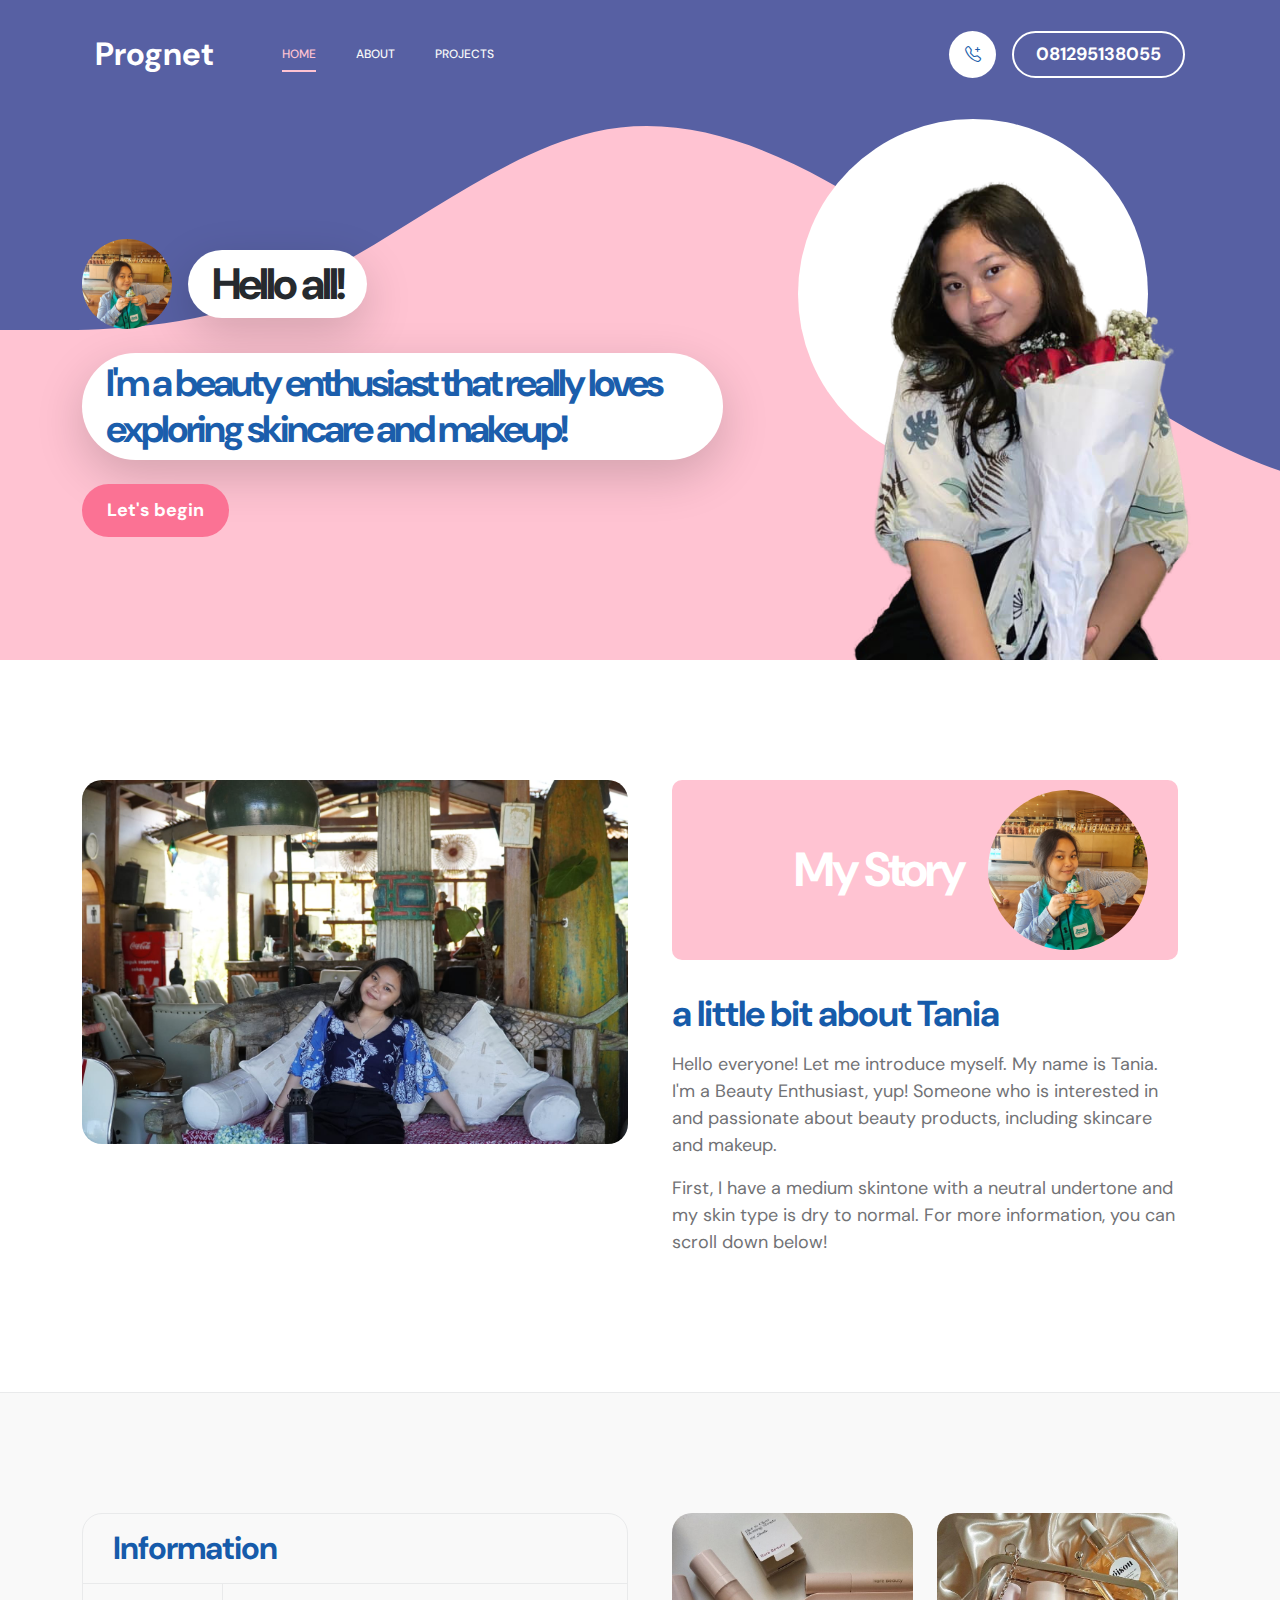
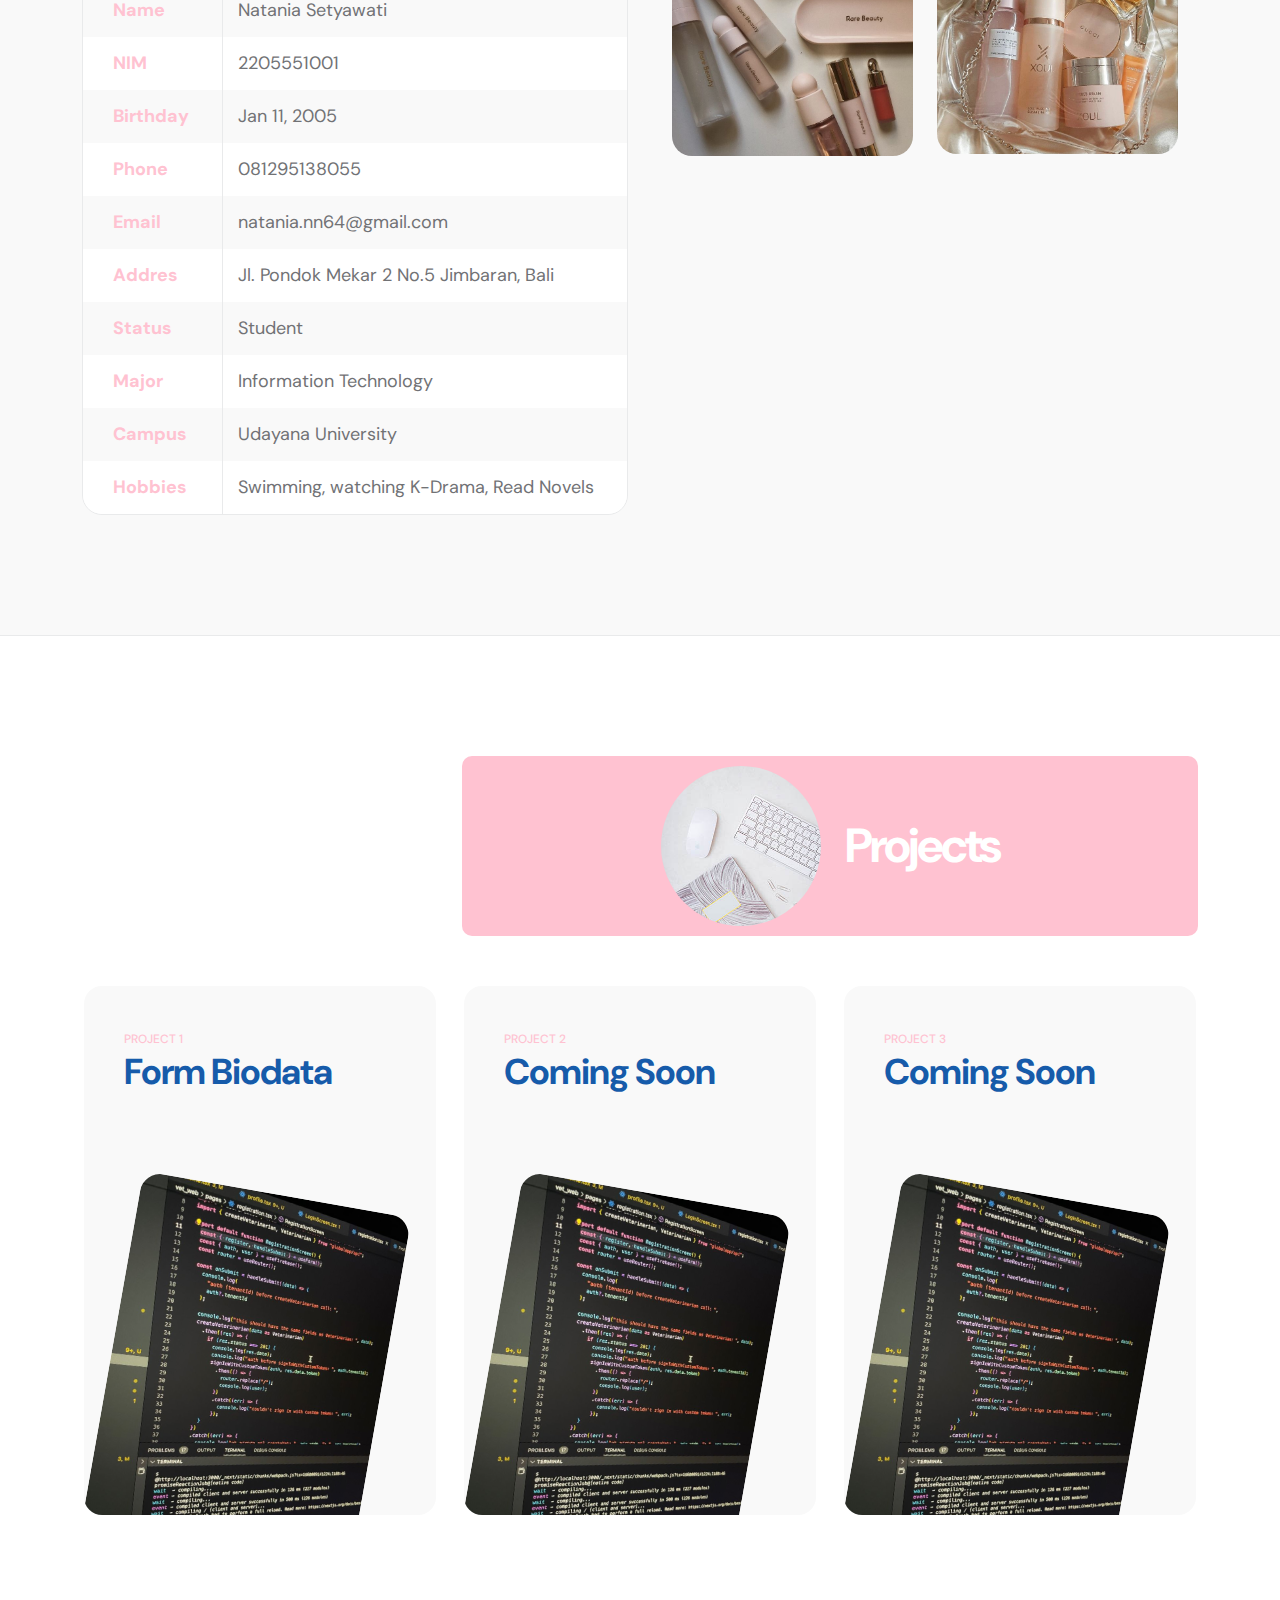
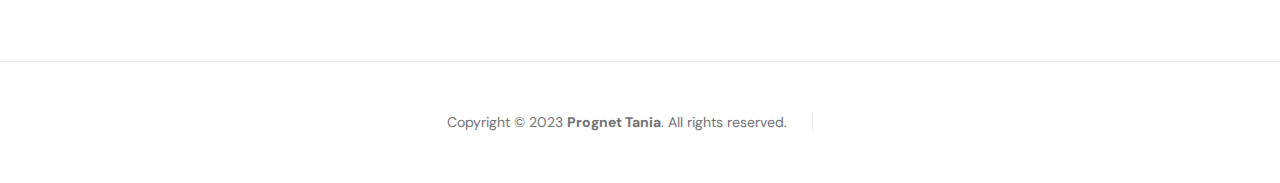
<file: index.html>
<!doctype html>
<html lang="en">
    <head>
        <meta charset="utf-8">
        <meta name="viewport" content="width=device-width, initial-scale=1">

        <meta name="description" content="">
        <meta name="author" content="TemplateMo">

        <title>Natania - Prognet</title>

        <!-- CSS FILES -->
        <link rel="preconnect" href="https://fonts.googleapis.com">
        
        <link rel="preconnect" href="https://fonts.gstatic.com" crossorigin>
        
        <link href="https://fonts.googleapis.com/css2?family=DM+Sans:wght@400;500;700&display=swap" rel="stylesheet">

        <link href="css/bootstrap.min.css" rel="stylesheet">

        <link href="css/bootstrap-icons.css" rel="stylesheet">

        <link href="css/magnific-popup.css" rel="stylesheet">

        <link href="css/templatemo-first-portfolio-style.css" rel="stylesheet">
        
<!--

TemplateMo 578 First Portfolio

https://templatemo.com/tm-578-first-portfolio

-->
    </head>
    
    <body>

        <section class="preloader">
            <div class="spinner">
                <span class="spinner-rotate"></span>    
            </div>
        </section>

        <nav class="navbar navbar-expand-lg">
            <div class="container">

                <button class="navbar-toggler" type="button" data-bs-toggle="collapse" data-bs-target="#navbarNav" aria-controls="navbarNav" aria-expanded="false" aria-label="Toggle navigation">
                    <span class="navbar-toggler-icon"></span>
                </button>

                <a href="index.html" class="navbar-brand mx-auto mx-lg-0">Prognet</a>

                <div class="d-flex align-items-center d-lg-none">
                    <i class="navbar-icon bi-telephone-plus me-3"></i>
                    <a class="custom-btn btn" href="#section_5">
                        081295138055
                    </a>
                </div>

                <div class="collapse navbar-collapse" id="navbarNav">
                    <ul class="navbar-nav ms-lg-5">
                        <li class="nav-item">
                            <a class="nav-link click-scroll" href="#section_1">Home</a>
                        </li>

                        <li class="nav-item">
                            <a class="nav-link click-scroll" href="#section_2">About</a>
                        </li>

                        <li class="nav-item">
                            <a class="nav-link click-scroll" href="#section_3">Projects</a>
                        </li>
                    </ul>

                    <div class="d-lg-flex align-items-center d-none ms-auto">
                        <i class="navbar-icon bi-telephone-plus me-3"></i>
                        <a class="custom-btn btn" href="#section_5">
                            081295138055
                        </a>
                    </div>
                </div>

            </div>
        </nav>

        <main>

            <section class="hero d-flex justify-content-center align-items-center" id="section_1">
                <div class="container">
                    <div class="row">

                        <div class="col-lg-7 col-12">
                            <div class="hero-text">
                                <div class="hero-title-wrap d-flex align-items-center mb-4">
                                    <img src="images/tania1.jpg" class="avatar-image avatar-image-large img-fluid" alt="">

                                    <h1 class="hero-title ms-3 mb-0">Hello all!</h1>
                                </div>

                                <h2 class="mb-4">I'm a beauty enthusiast that really loves exploring skincare and makeup!</h2>
                                <p class="mb-4"><a class="custom-btn btn custom-link" href="#section_2">Let's begin</a></p>
                            </div>
                        </div>

                        <div class="col-lg-5 col-12 position-relative">
                            <div class="hero-image-wrap"></div>
                            <img src="images/22.png" class="hero-image img-fluid" alt="">
                        </div>

                    </div>
                </div>

                <svg xmlns="http://www.w3.org/2000/svg" viewBox="0 0 1440 320"><path fill="#535da1" fill-opacity="1" d="M0,160L24,160C48,160,96,160,144,138.7C192,117,240,75,288,64C336,53,384,75,432,106.7C480,139,528,181,576,208C624,235,672,245,720,240C768,235,816,213,864,186.7C912,160,960,128,1008,133.3C1056,139,1104,181,1152,202.7C1200,224,1248,224,1296,197.3C1344,171,1392,117,1416,90.7L1440,64L1440,0L1416,0C1392,0,1344,0,1296,0C1248,0,1200,0,1152,0C1104,0,1056,0,1008,0C960,0,912,0,864,0C816,0,768,0,720,0C672,0,624,0,576,0C528,0,480,0,432,0C384,0,336,0,288,0C240,0,192,0,144,0C96,0,48,0,24,0L0,0Z"></path></svg>
            </section>


            <section class="about section-padding" id="section_2">
                <div class="container">
                    <div class="row">

                        <div class="col-lg-6 col-12">
                            <img src="images/tania5.jpg" class="about-image img-fluid" alt="">
                        </div>

                        <div class="col-lg-6 col-12 mt-5 mt-lg-0">
                            <div class="about-thumb">

                                <div class="section-title-wrap d-flex justify-content-end align-items-center mb-4">
                                    <h2 class="text-white me-4 mb-0">My Story</h2>

                                    <img src="images/tania1.jpg" class="avatar-image img-fluid" alt="">
                                </div>

                                <h3 class="pt-2 mb-3">a little bit about Tania</h3>

                                <p>Hello everyone! Let me introduce myself. My name is Tania.</a> I'm a Beauty Enthusiast, yup! Someone who is interested in and passionate about beauty products, including skincare and makeup.</a></p>

                                <p>First, I have a medium skintone with a neutral undertone and my skin type is dry to normal. For more information, you can scroll down below!</a></p>
                            </div>
                        </section>

            <section class="featured section-padding">
                <div class="container">
                    <div class="row">
                        <div class="col-lg-6 col-12">
                            <div class="profile-thumb">
                                <div class="profile-title">
                                    <h4 class="mb-0">Information</h4>
                                </div>

                                <div class="profile-body">
                                    <p>
                                        <span class="profile-small-title">Name</span> 
                                        <span>Natania Setyawati</span>
                                    </p>
                                    
                                    <p>
                                        <span class="profile-small-title">NIM</span> 
                                         <span><a href="tel: 305-240-9671">2205551001</a></span>
                                    </p>

                                    <p>
                                        <span class="profile-small-title">Birthday</span> 
                                        <span>Jan 11, 2005</span>
                                    </p>

                                    <p>
                                        <span class="profile-small-title">Phone</span> 
                                         <span><a href="tel: 081295138055">081295138055</a></span>
                                    </p>

                                    <p>
                                        <span class="profile-small-title">Email</span> 
                                        <span><a href="mailto:natania.nn64@gmail.com">natania.nn64@gmail.com</a></span>
                                    </p>

                                    <p>
                                        <span class="profile-small-title">Addres</span> 
                                        <span><a href="mailto:natania.nn64@gmail.com">Jl. Pondok Mekar 2 No.5 Jimbaran, Bali</a></span>
                                    </p>

                                    <p>
                                        <span class="profile-small-title">Status</span> 
                                        <span><a href="mailto:natania.nn64@gmail.com">Student</a></span>
                                    </p>

                                    <p>
                                        <span class="profile-small-title">Major</span> 
                                        <span><a href="mailto:natania.nn64@gmail.com">Information Technology</a></span>
                                    </p>

                                    <p>
                                        <span class="profile-small-title">Campus</span> 
                                        <span><a href="mailto:natania.nn64@gmail.com">Udayana University</a></span>
                                    </p>


                                    <p>
                                        <span class="profile-small-title">Hobbies</span> 
                                        <span><a href="mailto:natania.nn64@gmail.com">Swimming, watching K-Drama, Read Novels</a></span>
                                    </p>
                                </div>
                            </div>
                        </div>
                        <div class="col-lg-6 col-12 mt-5 mt-lg-0">
                            <div class="about-thumb">
                                <div class="row">
                                    
                                    <div class="col-lg-6 col-6">
                                        <img src="images/rare.jpeg" class="about-image img-fluid" alt="">
                                    </div>

                                    <div class="col-lg-6 col-6">
                                        <img src="images/rare 2.jpeg" class="about-image img-fluid" alt="">
                                    </div>
                                </div>
                            </div>
                        </div>
                    </div>
                </div>
            </section>   

            <section class="projects section-padding" id="section_3">
                <div class="container">
                    <div class="row">

                        <div class="col-lg-8 col-md-8 col-12 ms-auto">
                            <div class="section-title-wrap d-flex justify-content-center align-items-center mb-4">
                                <img src="images/white-desk-work-study-aesthetics.jpg" class="avatar-image img-fluid" alt="">

                                <h2 class="text-white ms-4 mb-0">Projects</h2>
                            </div>
                        </div>

                        <div class="clearfix"></div>
                        <!-- Bagian pada halaman utama -->
<div class="col-lg-4 col-md-6 col-12">
    <div class="projects-thumb">
        <div class="projects-info">
            <small class="projects-tag">Project 1</small>
            <h3 class="projects-title">Form Biodata</h3>
        </div>
        <a href="biodata.html" class="popup-image">
            <img src="images/Workin.jpeg" class="projects-image img-fluid" alt="">
        </a>
    </div>
</div>
                        <div class="col-lg-4 col-md-6 col-12">
                            <div class="projects-thumb">
                                <div class="projects-info">
                                    <small class="projects-tag">Project 2</small>

                                    <h3 class="projects-title">Coming Soon</h3>
                                </div>

                                <a href="images/Workin.jpeg" class="popup-image">
                                    <img src="images/Workin.jpeg" class="projects-image img-fluid" alt="">
                                </a>
                            </div>
                        </div>

                        <div class="col-lg-4 col-md-6 col-12">
                            <div class="projects-thumb">
                                <div class="projects-info">
                                    <small class="projects-tag">Project 3</small>

                                    <h3 class="projects-title">Coming Soon</h3>
                                </div>

                                <a href="images/Workin.jpeg" class="popup-image">
                                    <img src="images/Workin.jpeg" class="projects-image img-fluid" alt="">
                                </a>
                            </div>
                        </div>

                    </div>
                </div>
            </section>

        </main>

        <footer class="site-footer">
            <div class="container">
                <div class="row">

                    <div class="col-lg-12 col-12">
                        <div class="copyright-text-wrap">
                            <p class="mb-0">
                                <span class="copyright-text">Copyright © 2023 <a href="#">Prognet Tania</a>. All rights reserved.</span>
                            </p>
                        </div>
                    </div>

                </div>
            </div>
        </footer>

        <!-- JAVASCRIPT FILES -->
        <script src="js/jquery.min.js"></script>
        <script src="js/bootstrap.min.js"></script>
        <script src="js/jquery.sticky.js"></script>
        <script src="js/click-scroll.js"></script>
        <script src="js/jquery.magnific-popup.min.js"></script>
        <script src="js/magnific-popup-options.js"></script>
        <script src="js/custom.js"></script>
        <script src="js/form-validation.js"></script>

    </body>
</html>
</file>
<file: css/templatemo-first-portfolio-style.css>
/*

TemplateMo 578 First Portfolio

https://templatemo.com/tm-578-first-portfolio

*/

/*---------------------------------------
  CUSTOM PROPERTIES ( VARIABLES )             
-----------------------------------------*/
:root {
  --white-color: #ffffff;
  --primary-color: #fb6f92; /* Ubah ke #fb6f92 */
  --secondary-color: #ffc2d1; /* Ubah ke #ffc2d1 */
  --section-bg-color: #f9f9f9;
  --dark-color: #165baa; /* Ubah ke #ac573d */
  --p-color: #717275;
  --border-color: #e9eaeb;
  --featured-border-color: #fb6f92;

  --body-font-family: 'DM Sans', sans-serif;

  --h1-font-size: 62px;
  --h2-font-size: 48px;
  --h3-font-size: 36px;
  --h4-font-size: 32px;
  --h5-font-size: 24px;
  --h6-font-size: 22px;
  --p-font-size: 18px;
  --menu-font-size: 12px;
  --copyright-font-size: 14px;

  --border-radius-large: 100px;
  --border-radius-medium: 20px;
  --border-radius-small: 10px;

  --font-weight-normal: 400;
  --font-weight-medium: 500;
  --font-weight-bold: 700;
}

body {
  background: var(--white-color);
  font-family: var(--body-font-family);
}

/*---------------------------------------
  TYPOGRAPHY               
-----------------------------------------*/

h2,
h3,
h4,
h5,
h6 {
  color: var(--dark-color);
}

h1,
h2,
h3,
h4,
h5,
h6 {
  font-weight: var(--font-weight-bold);
  letter-spacing: -1px;
}

h1 {
  font-size: var(--h1-font-size);
  letter-spacing: -3px;
}

h2 {
  font-size: var(--h2-font-size);
  color: var(--dark-color);
  letter-spacing: -3px;
}

h3 {
  font-size: var(--h3-font-size);
}

h4 {
  font-size: var(--h4-font-size);
}

h5 {
  font-size: var(--h5-font-size);
  line-height: normal;
}

h6 {
  font-size: var(--h6-font-size);
}

p {
  color: var(--p-color);
  font-size: var(--p-font-size);
  font-weight: var(--font-weight-normal);
}

ul li {
  color: var(--p-color);
  font-size: var(--p-font-size);
  font-weight: var(--font-weight-normal);
}

a,
button {
  touch-action: manipulation;
  transition: all 0.3s;
}

a {
  color: var(--p-color);
  text-decoration: none;
}

a:hover {
  color: var(--secondary-color);
}

::selection {
  background: var(--secondary-color);
  color: var(--white-color);
}

::-moz-selection {
  background: var(--secondary-color);
  color: var(--white-color);
}

.section-padding {
  padding-top: 120px;
  padding-bottom: 120px;
}

b,
strong {
  font-weight: var(--font-weight-bold);
}

.section-title-wrap {
  background: var(--secondary-color);
  border-radius: var(--border-radius-small);
  padding: 10px 30px;
}

/*---------------------------------------
  AVATAR IMAGE               
-----------------------------------------*/
.avatar-image {
  border-radius: var(--border-radius-large);
  width: 160px;
  height: 160px;
  object-fit: cover;
}

.avatar-image-large {
  width: 90.4px;
  height: 90.4px;
}

/*---------------------------------------
  PRE LOADER               
-----------------------------------------*/
.preloader {
  position: fixed;
  top: 0;
  left: 0;
  width: 100%;
  height: 100%;
  z-index: 99999;
  display: flex;
  flex-flow: row nowrap;
  justify-content: center;
  align-items: center;
  background: none repeat scroll 0 0 var(--white-color);
}

.spinner {
  border: 1px solid transparent;
  border-radius: var(--border-radius-small);
  position: relative;
}

.spinner:before {
  content: '';
  box-sizing: border-box;
  position: absolute;
  top: 50%;
  left: 50%;
  width: 45px;
  height: 45px;
  margin-top: -10px;
  margin-left: -10px;
  border-radius: 50%;
  border: 1px solid var(--border-color);
  border-top-color: var(--white-color);
  animation: spinner 0.9s linear infinite;
}

@-webkit-@keyframes spinner {
  to {
    transform: rotate(360deg);
  }
}

@keyframes spinner {
  to {
    transform: rotate(360deg);
  }
}

/*---------------------------------------
  CUSTOM ICON               
-----------------------------------------*/
.navbar-icon {
  background: var(--white-color);
  border-radius: var(--border-radius-large);
  color: var(--dark-color);
  width: 47px;
  height: 47px;
  line-height: 47px;
  text-align: center;
}

.is-sticky .navbar-icon {
  background: var(--secondary-color);
  color: var(--white-color);
}

.form-check-icon {
  color: var(--secondary-color);
}

/*---------------------------------------
  CUSTOM BUTTON               
-----------------------------------------*/
.custom-btn,
.navbar .custom-btn {
  font-size: var(--p-font-size);
  font-weight: var(--font-weight-bold);
}

.navbar .custom-btn {
  background: transparent;
  border-width: 2px;
  border-style: solid;
  border-color: var(--white-color);
  color: var(--white-color);
  padding: 8px 22px;
}

.navbar .custom-btn:hover {
  background: var(--white-color);
  border-color: transparent;
  color: var(--secondary-color);
}

.custom-btn {
  background: var(--secondary-color);
  border-radius: var(--border-radius-large);
  color: var(--white-color);
  font-weight: var(--font-weight-bold);
  padding: 12px 24px;
}

.custom-btn:hover {
  background: var(--primary-color);
  box-shadow: 0 1rem 3rem rgba(0, 0, 0, 0.175);
  color: var(--white-color);
}

.custom-border-btn {
  background: transparent;
  border: 2px solid var(--border-color);
  color: var(--p-color);
}

.custom-border-btn:hover {
  background: var(--secondary-color);
  border-color: var(--secondary-color);
  color: var(--white-color);
}

.custom-link {
  background-color: var(--primary-color);
}

.custom-link:hover {
  background-color: var(--secondary-color);
}

/*---------------------------------------
  NAVIGATION              
-----------------------------------------*/
.sticky-wrapper {
  position: relative;
  z-index: 222;
  height: auto !important;
}

.is-sticky,
.is-sticky .navbar .container {
  background: var(--white-color);
  box-shadow: 0 1rem 3rem rgb(0 0 0 / 18%);
}

.is-sticky .navbar-brand,
.is-sticky .navbar-brand:hover {
  color: var(--dark-color);
}

.is-sticky .navbar-nav .nav-link {
  color: var(--p-color);
}

.is-sticky .navbar .custom-btn {
  border-color: var(--secondary-color);
  color: var(--secondary-color);
}

.is-sticky .navbar .custom-btn:hover {
  background: var(--secondary-color);
  color: var(--white-color);
}

.navbar {
  background: transparent;
  position: absolute;
  z-index: 9;
  right: 0;
  left: 0;
  transition: all 0.3s;
  padding-top: 15px;
  padding-bottom: 0;
}

.navbar .container {
  border-radius: var(--border-radius-small);
  padding: 10px 25px;
}

.navbar-brand {
  font-size: var(--h4-font-size);
  font-weight: var(--font-weight-bold);
}

.navbar-brand,
.navbar-brand:hover {
  color: var(--white-color);
}

.navbar-expand-lg .navbar-nav .nav-link {
  padding-right: 0;
  padding-left: 0;
  margin-right: 20px;
  margin-left: 20px;
}

.navbar-nav .nav-link {
  display: inline-block;
  color: var(--section-bg-color);
  font-size: var(--menu-font-size);
  font-weight: var(--font-weight-medium);
  text-transform: uppercase;
  position: relative;
  padding-top: 15px;
  padding-bottom: 15px;
}

.navbar-nav .nav-link::after {
  content: '';
  background: transparent;
  position: absolute;
  bottom: 6px;
  right: 0;
  left: 0;
  width: 100%;
  height: 2px;
}

.navbar-nav .nav-link.active::after,
.navbar-nav .nav-link:hover::after {
  background: var(--secondary-color);
}

.navbar-nav .nav-link.active,
.navbar-nav .nav-link:hover {
  color: var(--secondary-color);
}

.navbar-toggler {
  border: 0;
  padding: 0;
  cursor: pointer;
  margin: 0;
  width: 30px;
  height: 35px;
  outline: none;
}

.navbar-toggler:focus {
  outline: none;
  box-shadow: none;
}

.navbar-toggler[aria-expanded='true'] .navbar-toggler-icon {
  background: transparent;
}

.navbar-toggler[aria-expanded='true'] .navbar-toggler-icon:before,
.navbar-toggler[aria-expanded='true'] .navbar-toggler-icon:after {
  transition: top 300ms 50ms ease, -webkit-transform 300ms 350ms ease;
  transition: top 300ms 50ms ease, transform 300ms 350ms ease;
  transition: top 300ms 50ms ease, transform 300ms 350ms ease, -webkit-transform 300ms 350ms ease;
  top: 0;
}

.navbar-toggler[aria-expanded='true'] .navbar-toggler-icon:before {
  transform: rotate(45deg);
}

.navbar-toggler[aria-expanded='true'] .navbar-toggler-icon:after {
  transform: rotate(-45deg);
}

.navbar-toggler .navbar-toggler-icon {
  background: var(--white-color);
  transition: background 10ms 300ms ease;
  display: block;
  width: 30px;
  height: 2px;
  position: relative;
}

.navbar-toggler .navbar-toggler-icon:before,
.navbar-toggler .navbar-toggler-icon:after {
  transition: top 300ms 350ms ease, -webkit-transform 300ms 50ms ease;
  transition: top 300ms 350ms ease, transform 300ms 50ms ease;
  transition: top 300ms 350ms ease, transform 300ms 50ms ease, -webkit-transform 300ms 50ms ease;
  position: absolute;
  right: 0;
  left: 0;
  background: var(--white-color);
  width: 30px;
  height: 2px;
  content: '';
}

.navbar-toggler .navbar-toggler-icon::before {
  top: -8px;
}

.navbar-toggler .navbar-toggler-icon::after {
  top: 8px;
}

/*---------------------------------------
  HERO              
-----------------------------------------*/
.hero {
  background: var(--secondary-color);
  position: relative;
  overflow: hidden;
  padding-top: 330px;
  padding-bottom: 330px;
}

@media screen and (min-width: 991px) {
  .hero {
    height: 60vh;
  }
}

.hero-title,
.hero h2 {
  background: var(--white-color);
  box-shadow: 0 1rem 3rem rgba(0, 0, 0, 0.175);
  border-radius: var(--border-radius-large);
  display: inline-block;
  padding: 8px 24px;
}

.hero-title {
  font-size: 44px;
}

.hero h2 {
  font-size: 38px;
}

.hero-text {
  position: relative;
  z-index: 22;
  top: 70px;
}

.hero-image-wrap {
  background: var(--white-color);
  border-radius: 100%;
  width: 350px;
  height: 350px;
  position: absolute;
  z-index: 22;
  top: -50px;
  right: 0;
  left: 0;
  margin: auto;
  pointer-events: none;
}

.hero-image {
  position: absolute;
  z-index: 22;
  top: 0;
  width: 100%;
  min-width: 550px;
}

.hero svg {
  position: absolute;
  z-index: 2;
  bottom: 0;
  right: 0;
  left: 0;
  overflow: hidden;
  height: 100%;
  pointer-events: none;
}

/*---------------------------------------
  ABOUT              
-----------------------------------------*/
.profile-thumb {
  border: 1px solid var(--border-color);
  border-radius: var(--border-radius-medium);
  position: relative;
  overflow: hidden;
}

.profile-title {
  border-bottom: 1px solid var(--border-color);
  padding: 15px 30px;
}

.profile-small-title {
  border-right: 1px solid var(--border-color);
  color: var(--secondary-color);
  font-weight: var(--font-weight-bold);
  min-width: 140px;
  margin-right: 10px;
  padding: 13px 30px;
  display: inline-block;
}

.profile-body p {
  margin-bottom: 0;
}

.profile-body p:nth-of-type(even) {
  background: var(--white-color);
}

.about-image {
  border-radius: var(--border-radius-medium);
}

.about-thumb {
  padding-right: 20px;
  padding-left: 20px;
}

/*---------------------------------------
  FEATURED              
-----------------------------------------*/
.featured-numbers {
  font-size: var(--h1-font-size);
  line-height: normal;
  display: block;
}

.featured-text {
  color: var(--secondary-color);
}

.featured-border-bottom {
  border-bottom: 1px solid var(--border-color);
}

.featured-border-start {
  border-left: 1px solid var(--border-color);
}

/*---------------------------------------
  CLIENTS              
-----------------------------------------*/

.clients-item-height {
  height: 120px;
}

.clients-image {
  display: block;
  max-width: 100px;
  margin: auto;
  transition: all ease 0.2s;
}

.clients-image:hover {
  transform: scale(1.3);
}

/*---------------------------------------
  SERVICES              
-----------------------------------------*/
.services,
.featured {
  background: var(--section-bg-color);
  border-top: 1px solid var(--border-color);
  border-bottom: 1px solid var(--border-color);
}

.services-thumb {
  background: var(--white-color);
  border: 2px solid transparent;
  border-radius: var(--border-radius-medium);
  position: relative;
  overflow: hidden;
  margin-bottom: 24px;
  padding: 40px 40px 240px 40px;
  transition: all 0.5s;
}

.services-thumb-up {
  position: relative;
  bottom: 50px;
  margin-bottom: -50px;
}

.services-thumb:hover {
  border: 2px solid var(--secondary-color);
  box-shadow: 0 1rem 3rem rgba(0, 0, 0, 0.175);
}

.services-thumb:hover .services-icon-wrap {
  background: var(--secondary-color);
  border-color: var(--secondary-color);
  color: var(--white-color);
}

.services-icon-wrap {
  border: 1px solid var(--border-color);
  border-radius: var(--border-radius-small);
  position: absolute;
  bottom: 0;
  right: 0;
  width: 50%;
  height: 55%;
  transform: rotate(-35deg) translateY(55px);
  transition: all ease 0.5s;
}

.services-icon {
  font-size: 90px;
  position: relative;
  bottom: 15px;
}

.services-thumb:hover .services-price-wrap {
  background: var(--secondary-color);
}

.services-thumb:hover .services-price-overlay {
  background: var(--primary-color);
}

.services-price-wrap {
  background: var(--primary-color);
  border-radius: var(--border-radius-medium);
  position: relative;
  overflow: hidden;
  padding: 6px 20px 6px 15px;
  transition: all ease 0.5s;
}

.services-price-text {
  color: var(--white-color);
  font-size: var(--copyright-font-size);
  font-weight: var(--font-weight-bold);
}

.services-price-overlay {
  background: var(--secondary-color);
  border-bottom-left-radius: 100%;
  position: absolute;
  top: 0;
  right: 0;
  width: 20px;
  height: 20px;
  pointer-events: none;
}

/*---------------------------------------
  PROJECTS              
-----------------------------------------*/
.projects-thumb {
  background: var(--section-bg-color);
  border: 2px solid var(--white-color);
  border-radius: var(--border-radius-medium);
  position: relative;
  overflow: hidden;
  margin-top: 24px;
  margin-bottom: 24px;
  padding: 40px;
  transition: all ease 0.5s;
}

.projects-thumb:hover {
  border-color: var(--secondary-color);
}

.projects-thumb:hover .projects-image,
.projects-thumb:focus .projects-image {
  transform: rotate(0) translateY(0);
}

.projects-thumb .popup-image {
  display: block;
  width: 100%;
  height: 100%;
}

.projects-image {
  border-radius: var(--border-radius-medium);
  display: block;
  width: 100%;
  transform: rotate(10deg) translateY(80px);
  transition: all ease 0.5s;
}

.projects-title {
  margin-bottom: 20px;
}

.projects-tag {
  font-size: var(--menu-font-size);
  font-weight: var(--font-weight-medium);
  color: var(--secondary-color);
  text-transform: uppercase;
  margin-bottom: 5px;
}

/*---------------------------------------
  CONTACT              
-----------------------------------------*/
.contact {
  background: var(--section-bg-color);
}

.contact-info {
  background: var(--white-color);
  border-top-right-radius: var(--border-radius-small);
  border-bottom-right-radius: var(--border-radius-small);
  padding: 60px 30px 30px 30px;
  height: 100%;
}

.contact-info-border-start {
  border-right: 1px solid var(--border-color);
  border-radius: var(--border-radius-small) 0 0 var(--border-radius-small);
}

.contact-form {
  margin-left: 10px;
}

/*---------------------------------------
  CUSTOM FORM               
-----------------------------------------*/
.custom-form .form-control {
  background: var(--white-color);
  box-shadow: none;
  border: 2px solid var(--border-color);
  color: var(--p-color);
  margin-bottom: 24px;
  padding-top: 13px;
  padding-bottom: 13px;
  outline: none;
}

.form-floating > label {
  color: var(--p-color);
}

.form-check-inline {
  vertical-align: middle;
  width: 100%;
  position: relative;
  margin-right: 0;
  margin-top: 0;
  margin-bottom: 24px;
  padding: 0;
}

.custom-form .form-check-label {
  position: absolute;
  top: 50%;
  left: 50%;
  transform: translate(-50%, -50%);
  text-align: center;
}

.form-check-label-text {
  color: var(--p-color);
  display: block;
  font-size: copyright-font-size;
  margin-top: 5px;
}

.form-check-input[type='checkbox'] {
  background: var(--white-color);
  border: 2px solid var(--border-color);
  box-shadow: none;
  outline: none;
  width: 100%;
  margin-top: 0;
  margin-left: 0;
  padding: 40px 50px;
}

.form-check-input:checked[type='checkbox'] {
  background-image: none;
}

.form-check-input:hover,
.form-check-input:checked {
  background-color: transparent;
  border-color: var(--secondary-color);
}

.custom-form .form-control:hover,
.custom-form .form-control:focus {
  background: transparent;
  border-color: var(--secondary-color);
}

.custom-form .form-floating textarea {
  height: 150px;
}

.custom-form button[type='submit'] {
  background: var(--secondary-color);
  border: none;
  border-radius: var(--border-radius-large);
  color: var(--white-color);
  font-weight: var(--font-weight-bold);
  transition: all 0.3s;
  margin-bottom: 0;
}

.custom-form button[type='submit']:hover,
.custom-form button[type='submit']:focus {
  background: var(--primary-color);
  border-color: transparent;
}

/*---------------------------------------
  SITE FOOTER              
-----------------------------------------*/
.site-footer {
  border-top: 1px solid var(--border-color);
  padding-top: 50px;
  padding-bottom: 50px;
  text-align: center;
}

.site-footer-title {
  font-size: var(--menu-font-size);
  color: var(--dark-color);
  text-transform: uppercase;
}

.copyright-text-wrap p,
.copyright-text {
  font-size: var(--copyright-font-size);
}

.copyright-text {
  border-right: 1px solid var(--border-color);
  padding-right: 25px;
  margin-right: 20px;
}

.copyright-text-wrap a {
  font-weight: var(--font-weight-bold);
}

.footer-menu {
  margin: 0;
  padding: 0;
}

.footer-menu-item {
  list-style: none;
  display: inline-block;
  vertical-align: top;
}

.footer-menu-link {
  border: 1px solid var(--border-color);
  border-radius: var(--border-radius-medium);
  font-size: var(--copyright-font-size);
  font-weight: var(--font-weight-medium);
  display: inline-block;
  vertical-align: top;
  text-align: center;
  margin-right: 10px;
  margin-bottom: 10px;
  padding: 6px 14px;
  min-width: 70px;
}

.footer-menu-link:hover {
  background: var(--secondary-color);
  border-color: transparent;
  color: var(--white-color);
}

/*---------------------------------------
  SOCIAL ICON               
-----------------------------------------*/
.social-icon {
  margin: 0;
  padding: 0;
}

.social-icon-item {
  list-style: none;
  display: inline-block;
  vertical-align: top;
}

.social-icon-link {
  border: 1px solid var(--border-color);
  border-radius: var(--border-radius-large);
  font-size: var(--copyright-font-size);
  color: var(--dark-color);
  display: inline-block;
  vertical-align: top;
  margin: 2px 2px 5px 2px;
  width: 40px;
  height: 40px;
  line-height: 40px;
  text-align: center;
}

.social-icon-link:hover {
  background: var(--secondary-color);
  border-color: transparent;
  color: var(--white-color);
}

/*---------------------------------------
  RESPONSIVE STYLES               
-----------------------------------------*/
@media screen and (min-width: 1600px) {
  .hero {
    padding-top: 380px;
    padding-bottom: 380px;
  }

  .hero-image-wrap {
    top: -50px;
    width: 400px;
    height: 400px;
  }

  .hero-image {
    min-width: 650px;
  }

  .hero-title,
  .hero h2 {
    font-size: var(--h2-font-size);
  }
}

@media screen and (max-width: 991px) {
  h1 {
    font-size: 48px;
  }

  h2 {
    font-size: 36px;
  }

  h3 {
    font-size: 32px;
  }

  h4 {
    font-size: 28px;
  }

  h5 {
    font-size: 20px;
  }

  h6 {
    font-size: 18px;
  }

  .section-padding {
    padding-top: 80px;
    padding-bottom: 80px;
  }

  .custom-btn,
  .navbar .custom-btn {
    font-size: var(--copyright-text-font-size);
    padding: 8px 16px;
  }

  .navbar .container {
    background: var(--white-color);
  }

  .navbar-brand,
  .navbar-brand:hover {
    color: var(--dark-color);
  }

  .navbar-icon {
    background: var(--secondary-color);
    color: var(--white-color);
    width: 44px;
    height: 44px;
    line-height: 44px;
  }

  .navbar .custom-btn {
    border-color: var(--secondary-color);
    color: var(--secondary-color);
  }

  .navbar-toggler .navbar-toggler-icon,
  .navbar-toggler .navbar-toggler-icon:before,
  .navbar-toggler .navbar-toggler-icon:after {
    background: var(--dark-color);
  }

  .navbar-expand-lg .navbar-nav .nav-link {
    margin-left: 0;
  }

  .navbar-nav .nav-link {
    color: var(--p-color);
    padding-top: 10px;
    padding-bottom: 10px;
  }

  .hero {
    padding-top: 200px;
    padding-bottom: 400px;
  }

  .hero-text {
    top: 0;
    margin-bottom: 120px;
  }

  .about-thumb {
    padding-right: 0;
    padding-left: 0;
  }

  .about-numbers {
    font-size: 42px;
  }

  .services-thumb-up {
    bottom: 0;
    margin-bottom: 32px;
  }

  .services-thumb {
    margin-bottom: 32px;
    padding-bottom: 270px;
  }

  .services-icon-wrap {
    width: 45%;
    height: 60%;
  }

  .services .col-lg-10 .row .col-lg-6:last-child,
  .projects .col-lg-4:last-child {
    margin-bottom: 0;
  }

  .projects-thumb {
    margin-top: 0;
    margin-bottom: 32px;
  }

  .contact-info {
    border-radius: 0 0 var(--border-radius-small) var(--border-radius-small);
    padding: 40px 30px;
  }

  .contact-info-border-start {
    border-right: 0;
    border-bottom: 1px solid var(--border-color);
    border-radius: var(--border-radius-small) var(--border-radius-small) 0 0;
  }
}

@media screen and (max-width: 575px) {
  .navbar .container {
    margin-right: 12px;
    margin-left: 12px;
  }
}

@media screen and (max-width: 480px) {
  h1 {
    font-size: 40px;
  }

  h2 {
    font-size: 28px;
  }

  h3 {
    font-size: 26px;
  }

  h4 {
    font-size: 22px;
  }

  h5 {
    font-size: 20px;
  }

  .custom-btn,
  .navbar .custom-btn {
    font-size: 13px;
    padding: 6px 12px;
  }

  .navbar-icon {
    font-size: var(--copyright-font-size);
    width: 35.5px;
    height: 35.5px;
    line-height: 35.5px;
  }

  .hero-image-wrap {
    width: 300px;
    height: 300px;
  }

  .hero-image {
    min-width: inherit;
  }
}
</file>
